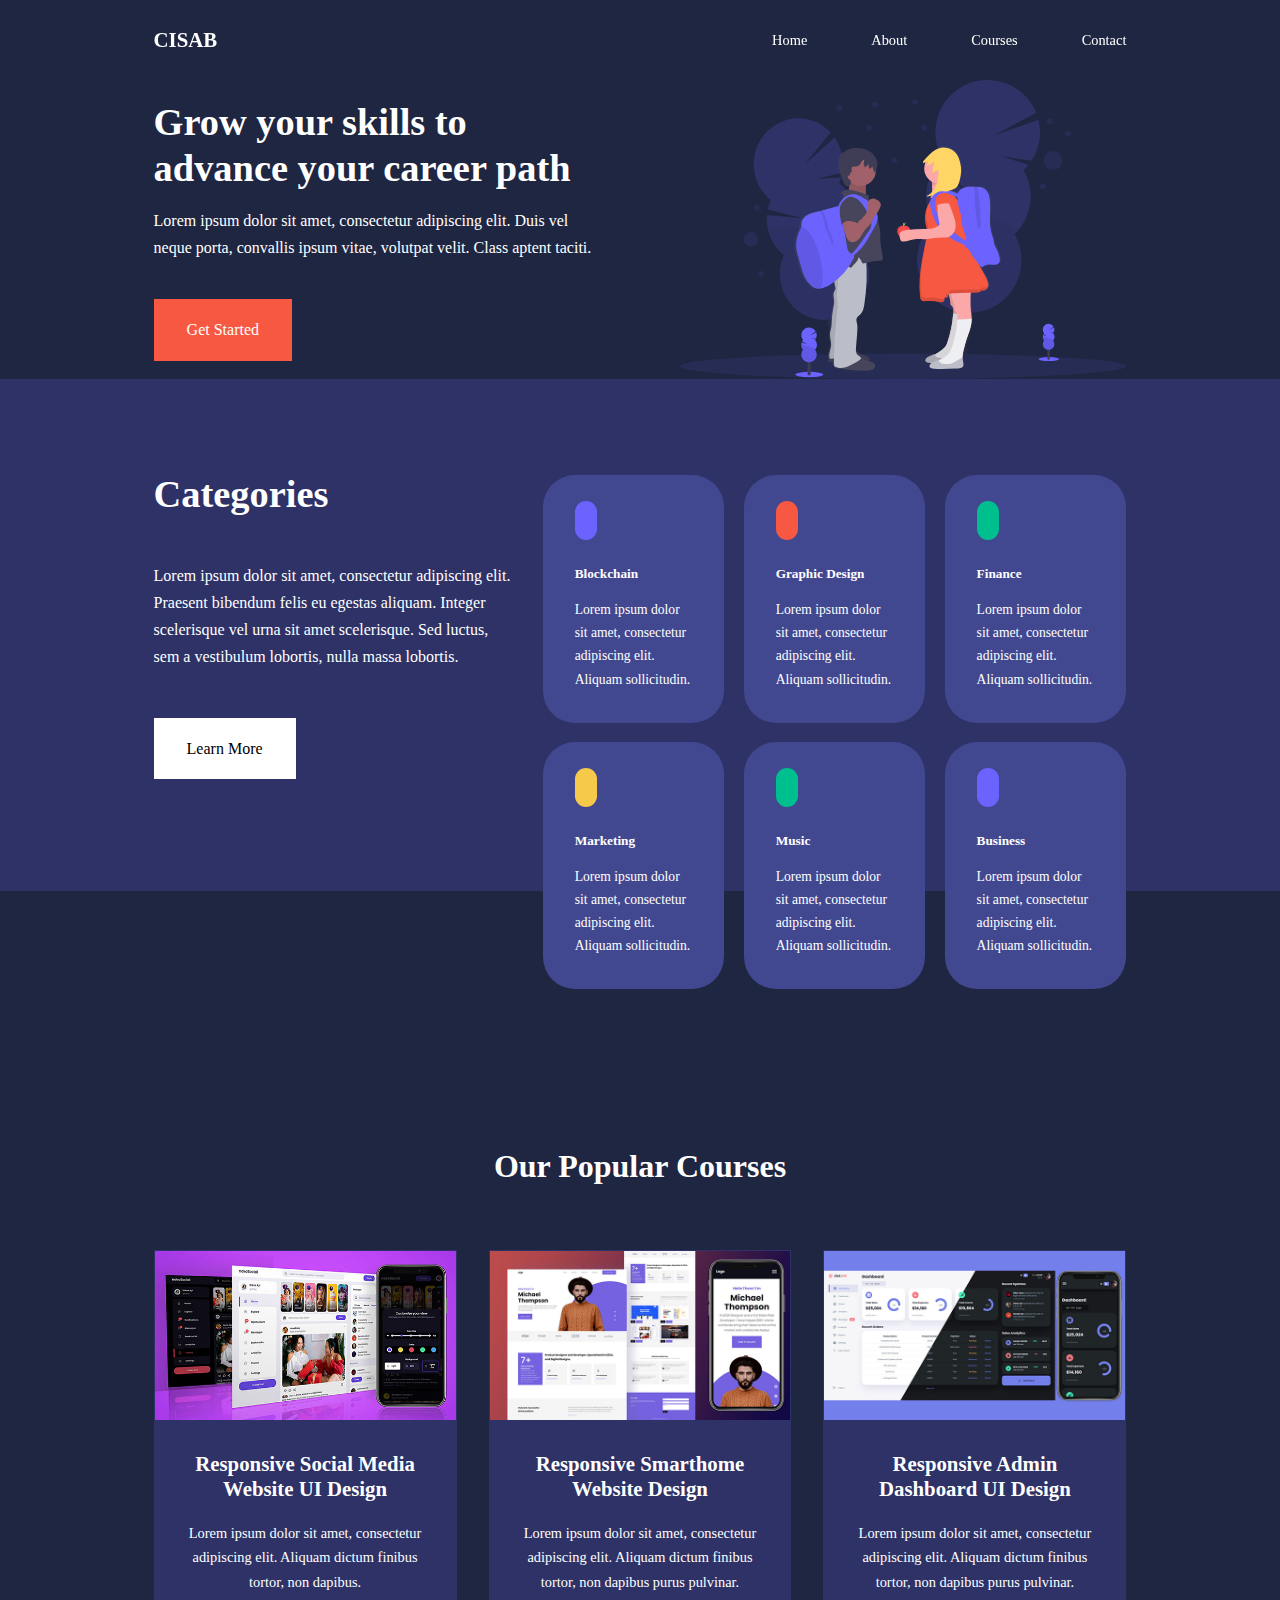
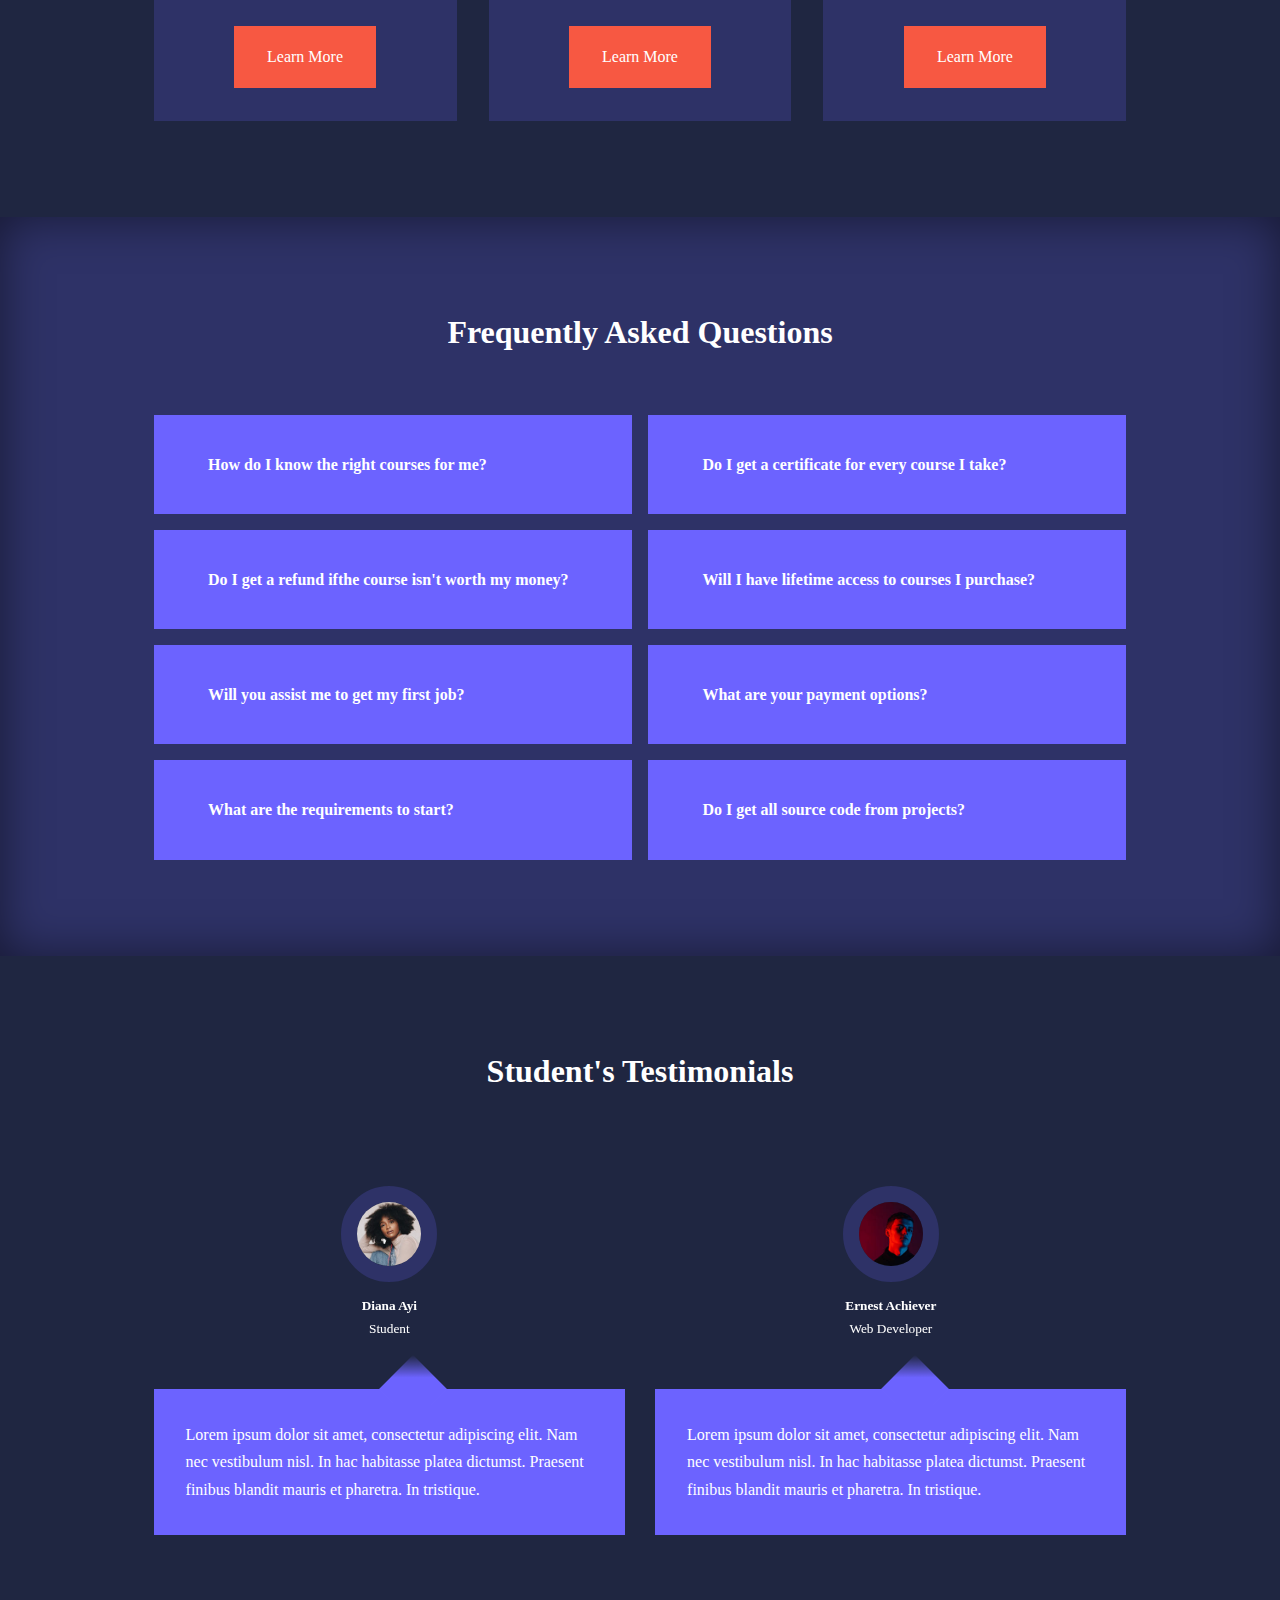
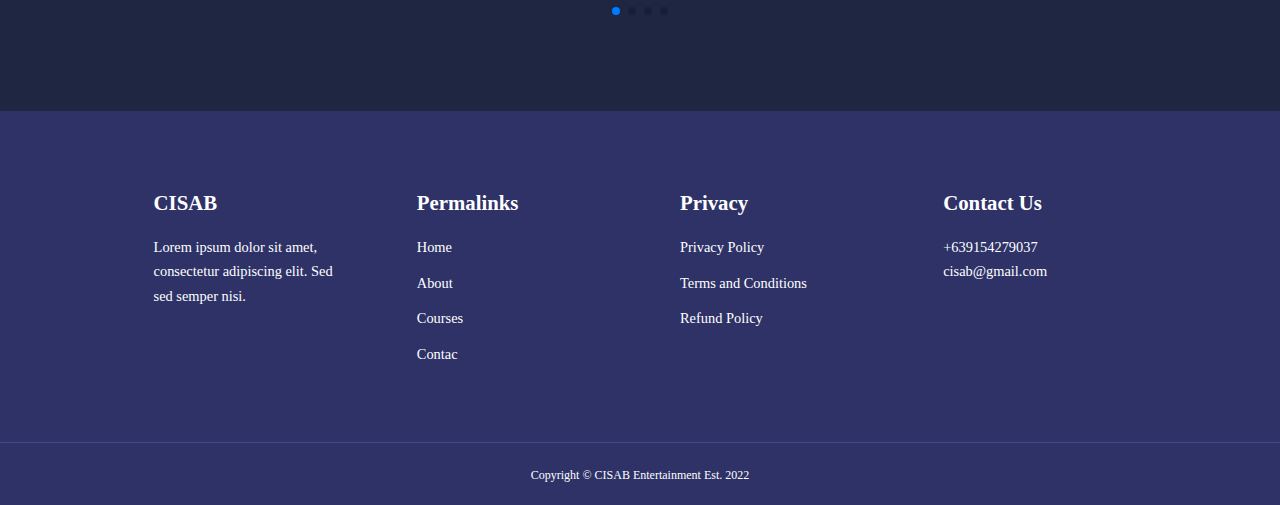
<file: index.html>
<!DOCTYPE html>
<html lang="en">
<head>
    <meta charset="UTF-8">
    <meta http-equiv="X-UA-Compatible" content="IE=Edge">
    <meta name="viewport" content="width=device-width, initial-scale=1.0">
    <title>Page title</title>
    <link rel="stylesheet" href="style.css">
    <link rel="stylesheet" href="https://unicons.iconscout.com/release/v4.0.8/css/line.css">
    <link rel="preconnect" href="https://fonts.googleapis.com">
    <link rel="preconnect" href="https://fonts.gstatic.com" crossorigin>
    <link href="https://fonts.googleapis.com/css2?family=Montserrat:ital,wght@0,300;0,400;0,600;0,700;0,800;0,900;1,500&display=swap" rel="stylesheet">
    <link rel="stylesheet" href="https://cdn.jsdelivr.net/npm/swiper@10/swiper-bundle.min.css">
    
</head>
<body>
    
    
    
    
    
    <!------------ Nav Bar Start ------------>
    <nav>
        <div class="container nav__container">
            <a href="index.html"><h4>CISAB</h4></a>
            <ul class="nav__menu">
                <li><a href="index.html">Home</a></li>
                <li><a href="about.html">About</a></li>
                <li><a href="courses.html">Courses</a></li>
                <li><a href="contact.html">Contact</a></li>
            </ul>
            <button id="open-menu-btn"><i class="uil uil-bars"></i></button>
            <button id="close-menu-btn"><i class="uil uil-multiply"></i></button>
        </div>
    </nav>
    <!------------ Nav Bar End ------------>
    
    
    
    
    
    <!------------ Header Start ------------>
    <header>
        <div class="container header__container">
            <div class="header__left">
                <h1>Grow your skills to advance your career path</h1>
                <p>Lorem ipsum dolor sit amet, consectetur adipiscing elit. Duis vel neque porta, convallis ipsum vitae, volutpat velit. Class aptent taciti.</p>
                <a href="courses.html" class="btn btn-primary">Get Started</a>
            </div>
            <div class="header__right">
                <div class="header__right-image">
                    <img src="header.svg" alt="">
                </div>
            </div>
        </div>
    </header>
    <!------------ Header End ------------>
    
    
    
    
    
    <!------------ Categories Start ------------>
    <section class="categories">
        <div class="container categories__container">
            <div class="categories__left">
                <h1>Categories</h1>
                <p>Lorem ipsum dolor sit amet, consectetur adipiscing elit. Praesent bibendum felis eu egestas aliquam. Integer scelerisque vel urna sit amet scelerisque. Sed luctus, sem a vestibulum lobortis, nulla massa lobortis.</p>
                <a href="#" class="btn">Learn More</a>
            </div>
            <div class="categories__right">
                
                <article class="category">
                    <span class="category__icon"><i class="uil uil-bitcoin-circle"></i></span>
                    <h5>Blockchain</h5>
                    <p>Lorem ipsum dolor sit amet, consectetur adipiscing elit. Aliquam sollicitudin.</p>
                </article>
                
                <article class="category">
                    <span class="category__icon"><i class="uil uil-palette"></i></span>
                    <h5>Graphic Design</h5>
                    <p>Lorem ipsum dolor sit amet, consectetur adipiscing elit. Aliquam sollicitudin.</p>
                </article>
                
                <article class="category">
                    <span class="category__icon"><i class="uil uil-usd-circle"></i></span>
                    <h5>Finance</h5>
                    <p>Lorem ipsum dolor sit amet, consectetur adipiscing elit. Aliquam sollicitudin.</p>
                </article>
                
                <article class="category">
                    <span class="category__icon"><i class="uil uil-megaphone"></i></span>
                    <h5>Marketing</h5>
                    <p>Lorem ipsum dolor sit amet, consectetur adipiscing elit. Aliquam sollicitudin.</p>
                </article>
                
                <article class="category">
                    <span class="category__icon"><i class="uil uil-music"></i></span>
                    <h5>Music</h5>
                    <p>Lorem ipsum dolor sit amet, consectetur adipiscing elit. Aliquam sollicitudin.</p>
                </article>
                
                <article class="category">
                    <span class="category__icon"><i class="uil uil-puzzle-piece"></i></span>
                    <h5>Business</h5>
                    <p>Lorem ipsum dolor sit amet, consectetur adipiscing elit. Aliquam sollicitudin.</p>
                </article>
                
                </div>
            </div>
        </div>
    </section>
    <!------------ Categories End ------------>
    
    
    
    
    
    <!------------ Courses Start ------------>
    <section class="courses">
        <h2>Our Popular Courses</h2>
        <div class="container courses__container">
            
            <article class="course">
                <div>
                    <img src="course1.jpg" alt="">                  
                </div>
                <div class="course__info">
                    <h4>Responsive Social Media Website UI Design</h4>
                    <p>Lorem ipsum dolor sit amet, consectetur adipiscing elit. Aliquam dictum finibus tortor, non dapibus.</p>
                    <a href="courses.html" class="btn btn-primary">Learn More</a>
                </div>
            </article>
            
            <article class="course">
                <div>
                    <img src="course2.jpg" alt="">                  
                </div>
                <div class="course__info">
                    <h4>Responsive Smarthome Website Design</h4>
                    <p>Lorem ipsum dolor sit amet, consectetur adipiscing elit. Aliquam dictum finibus tortor, non dapibus purus pulvinar.</p>
                    <a href="courses.html" class="btn btn-primary">Learn More</a>
                </div>
            </article>
            
            <article class="course">
                <div>
                    <img src="course3.jpg" alt="">                  
                </div>
                <div class="course__info">
                    <h4>Responsive Admin Dashboard UI Design</h4>
                    <p>Lorem ipsum dolor sit amet, consectetur adipiscing elit. Aliquam dictum finibus tortor, non dapibus purus pulvinar.</p>
                    <a href="courses.html" class="btn btn-primary">Learn More</a></div>
            </article>
            
        </div>
    </section>
    <!------------ Courses End ------------>
    
    
    
    
    
    <!------------ FAQ Start ------------>
    <section class="faqs">
        <h2>Frequently Asked Questions</h2>
        <div class="container faqs__container">
            <article class="faq">
                <div class="faq__icon"><i class="uil uil-plus"></i></div>
                <div class="question__answer">
                    <h4>How do I know the right courses for me?</h4>
                    <p>
                        Lorem ipsum dolor sit amet, consectetur adipiscing elit. Aliquam at lacus sit amet metus volutpat interdum at vitae lorem. Etiam fringilla quam augue, luctus tempus purus condimentum eu. Donec sit.
                    </p>
                </div>
            </article>
            
            <article class="faq">
                <div class="faq__icon"><i class="uil uil-plus"></i></div>
                <div class="question__answer">
                    <h4>Do I get a certificate for every course I take?</h4>
                    <p>
                        Lorem ipsum dolor sit amet, consectetur adipiscing elit. Aliquam at lacus sit amet metus volutpat interdum at vitae lorem. Etiam fringilla quam augue, luctus tempus purus condimentum eu. Donec sit.
                    </p>
                </div>
            </article>
            
            <article class="faq">
                <div class="faq__icon"><i class="uil uil-plus"></i></div>
                <div class="question__answer">
                    <h4>Do I get a refund ifthe course isn't worth my money?</h4>
                    <p>
                        Lorem ipsum dolor sit amet, consectetur adipiscing elit. Aliquam at lacus sit amet metus volutpat interdum at vitae lorem. Etiam fringilla quam augue, luctus tempus purus condimentum eu. Donec sit.
                    </p>
                </div>
            </article>
            
            <article class="faq">
                <div class="faq__icon"><i class="uil uil-plus"></i></div>
                <div class="question__answer">
                    <h4>Will I have lifetime access to courses I purchase?</h4>
                    <p>
                        Lorem ipsum dolor sit amet, consectetur adipiscing elit. Aliquam at lacus sit amet metus volutpat interdum at vitae lorem. Etiam fringilla quam augue, luctus tempus purus condimentum eu. Donec sit.
                    </p>
                </div>
            </article>
            
            <article class="faq">
                <div class="faq__icon"><i class="uil uil-plus"></i></div>
                <div class="question__answer">
                    <h4>Will you assist me to get my first job?</h4>
                    <p>
                        Lorem ipsum dolor sit amet, consectetur adipiscing elit. Aliquam at lacus sit amet metus volutpat interdum at vitae lorem. Etiam fringilla quam augue, luctus tempus purus condimentum eu. Donec sit.
                    </p>
                </div>
            </article>
            
            <article class="faq">
                <div class="faq__icon"><i class="uil uil-plus"></i></div>
                <div class="question__answer">
                    <h4>What are your payment options?</h4>
                    <p>
                        Lorem ipsum dolor sit amet, consectetur adipiscing elit. Aliquam at lacus sit amet metus volutpat interdum at vitae lorem. Etiam fringilla quam augue, luctus tempus purus condimentum eu. Donec sit.
                    </p>
                </div>
            </article>
            
            <article class="faq">
                <div class="faq__icon"><i class="uil uil-plus"></i></div>
                <div class="question__answer">
                    <h4>What are the requirements to start?</h4>
                    <p>
                        Lorem ipsum dolor sit amet, consectetur adipiscing elit. Aliquam at lacus sit amet metus volutpat interdum at vitae lorem. Etiam fringilla quam augue, luctus tempus purus condimentum eu. Donec sit.
                    </p>
                </div>
            </article>
            
            <article class="faq">
                <div class="faq__icon"><i class="uil uil-plus"></i></div>
                <div class="question__answer">
                    <h4>Do I get all source code from projects?</h4>
                    <p>
                        Lorem ipsum dolor sit amet, consectetur adipiscing elit. Aliquam at lacus sit amet metus volutpat interdum at vitae lorem. Etiam fringilla quam augue, luctus tempus purus condimentum eu. Donec sit.
                    </p>
                </div>
            </article>
            </section>
            <!------------ FAQ End ------------>
            
            
            
            
            
            <!------------ Testimony Start ------------>
            <section class="container testimonials__container mySwiper">
                <h2>Student's Testimonials</h2>
                <div class="swiper-wrapper">
                    
                    <article class="testimonial swiper-slide">
                        <div class="avatar">
                            <img src="avatar1.jpg" alt="">
                        </div>
                        <div class="testimonial__info">
                            <h5>Diana Ayi</h5>
                            <small>Student</small>
                        </div>
                        <div class="testimonial__body">
                            <p>
                                Lorem ipsum dolor sit amet, consectetur adipiscing elit. Nam nec vestibulum nisl. In hac habitasse platea dictumst. Praesent finibus blandit mauris et pharetra. In tristique.
                            </p>
                        </div>
                    </article>
                    
                    <article class="testimonial swiper-slide">
                        <div class="avatar">
                            <img src="avatar2.jpg" alt="">
                        </div>
                        <div class="testimonial__info">
                            <h5>Ernest Achiever</h5>
                            <small>Web Developer</small>
                        </div>
                        <div class="testimonial__body">
                            <p>
                                Lorem ipsum dolor sit amet, consectetur adipiscing elit. Nam nec vestibulum nisl. In hac habitasse platea dictumst. Praesent finibus blandit mauris et pharetra. In tristique.
                            </p>
                        </div>
                    </article>
                    
                    <article class="testimonial swiper-slide">
                        <div class="avatar">
                            <img src="avatar3.jpg" alt="">
                        </div>
                        <div class="testimonial__info">
                            <h5>Edem Quist</h5>
                            <small>Student</small>
                        </div>
                        <div class="testimonial__body">
                            <p>
                                Lorem ipsum dolor sit amet, consectetur adipiscing elit. Nam nec vestibulum nisl. In hac habitasse platea dictumst. Praesent finibus blandit mauris et pharetra. In tristique.
                            </p>
                        </div>
                    </article>
                    
                    <article class="testimonial swiper-slide">
                        <div class="avatar">
                            <img src="avatar4.jpg" alt="">
                        </div>
                        <div class="testimonial__info">
                            <h5>Hajia Bintu</h5>
                            <small>Student</small>
                        </div>
                        <div class="testimonial__body">
                            <p>
                                Lorem ipsum dolor sit amet, consectetur adipiscing elit. Nam nec vestibulum nisl. In hac habitasse platea dictumst. Praesent finibus blandit mauris et pharetra. In tristique.
                            </p>
                        </div>
                    </article>
                    
                    <article class="testimonial swiper-slide">
                        <div class="avatar">
                            <img src="avatar5.jpg" alt="">
                        </div>
                        <div class="testimonial__info">
                            <h5>Jane Doe</h5>
                            <small>Student</small>
                        </div>
                        <div class="testimonial__body">
                            <p>
                                Lorem ipsum dolor sit amet, consectetur adipiscing elit. Nam nec vestibulum nisl. In hac habitasse platea dictumst. Praesent finibus blandit mauris et pharetra. In tristique.
                            </p>
                        </div>
                    </article>
                </div>
        </div>
        <div class="swiper-pagination"></div>
    </section>
    <!------------ Testimony End ------------>
    
    
    
    
    
    <!------------ Footer Start ------------>
    <footer>
        <div class="container footer__container">
            
            <div class="footer__1">
                <a href="index.html class="footer__logo""><h4>CISAB</h4></a></a>
                <p>
                    Lorem ipsum dolor sit amet, consectetur adipiscing elit. Sed sed semper nisi.
                </p>
            </div>
            
            <div class="footer__2">
                <h4>Permalinks</h4>
                <ul class="permalinks">
                    <li><a href="index.html">Home</a></li>
                    <li><a href="about.html">About</a></li>
                    <li><a href="courses.html">Courses</a></li>
                    <li><a href="contact.html">Contac</a></li>
                </ul>
            </div>
            
            <div class="footer__3">
                <h4>Privacy</h4>
                <ul class="privacy">
                    <li><a href="#">Privacy Policy</a></li>
                    <li><a href="#">Terms and Conditions</a></li>
                    <li><a href="#">Refund Policy</a></li>
                </ul>
            </div>
            
            <div class="footer__4">
                <h4>Contact Us</h4>
                <div>
                    <p>+639154279037</p>
                    <p>cisab@gmail.com</p>
                </div>
                
                <ul class="footer__socials">
                    <li>
                        <a href="#"><i class="uil uil-facebook-f"></i></a>
                    </li>
                    <li>
                        <a href="#"><i class="uil uil-instagram-alt"></i></a>
                    </li>
                    <li>
                        <a href="#"><i class="uil uil-twitter"></i></a>
                    </li>
                    <li>
                        <a href="#"><i class="uil uil-linkedin-alt"></i></a>
                    </li>
                </ul>
            </div>
        </div>
        
        <div class="footer__copyright">
                <small>Copyright &copy CISAB Entertainment Est. 2022</small>
            </div>
        
    </footer>
   <!------------ Footer End ------------>
   
   
   
    <script src="https://cdn.jsdelivr.net/npm/swiper@10/swiper-bundle.min.js"></script>
    <script src="main.js"></script>
    
    
    <script>
        var swiper = new Swiper(".mySwiper", {
            slidesPerView: 1,
            spaceBetween: 30,
            pagination: {
            el: ".swiper-pagination",
            clickable: true,
            },
            
            // when width is >= 600px
            breakpoints: {
                600: {
                    slidesPerView: 2
                }
            }
        });
    </script>
</body>
</html>
</file>
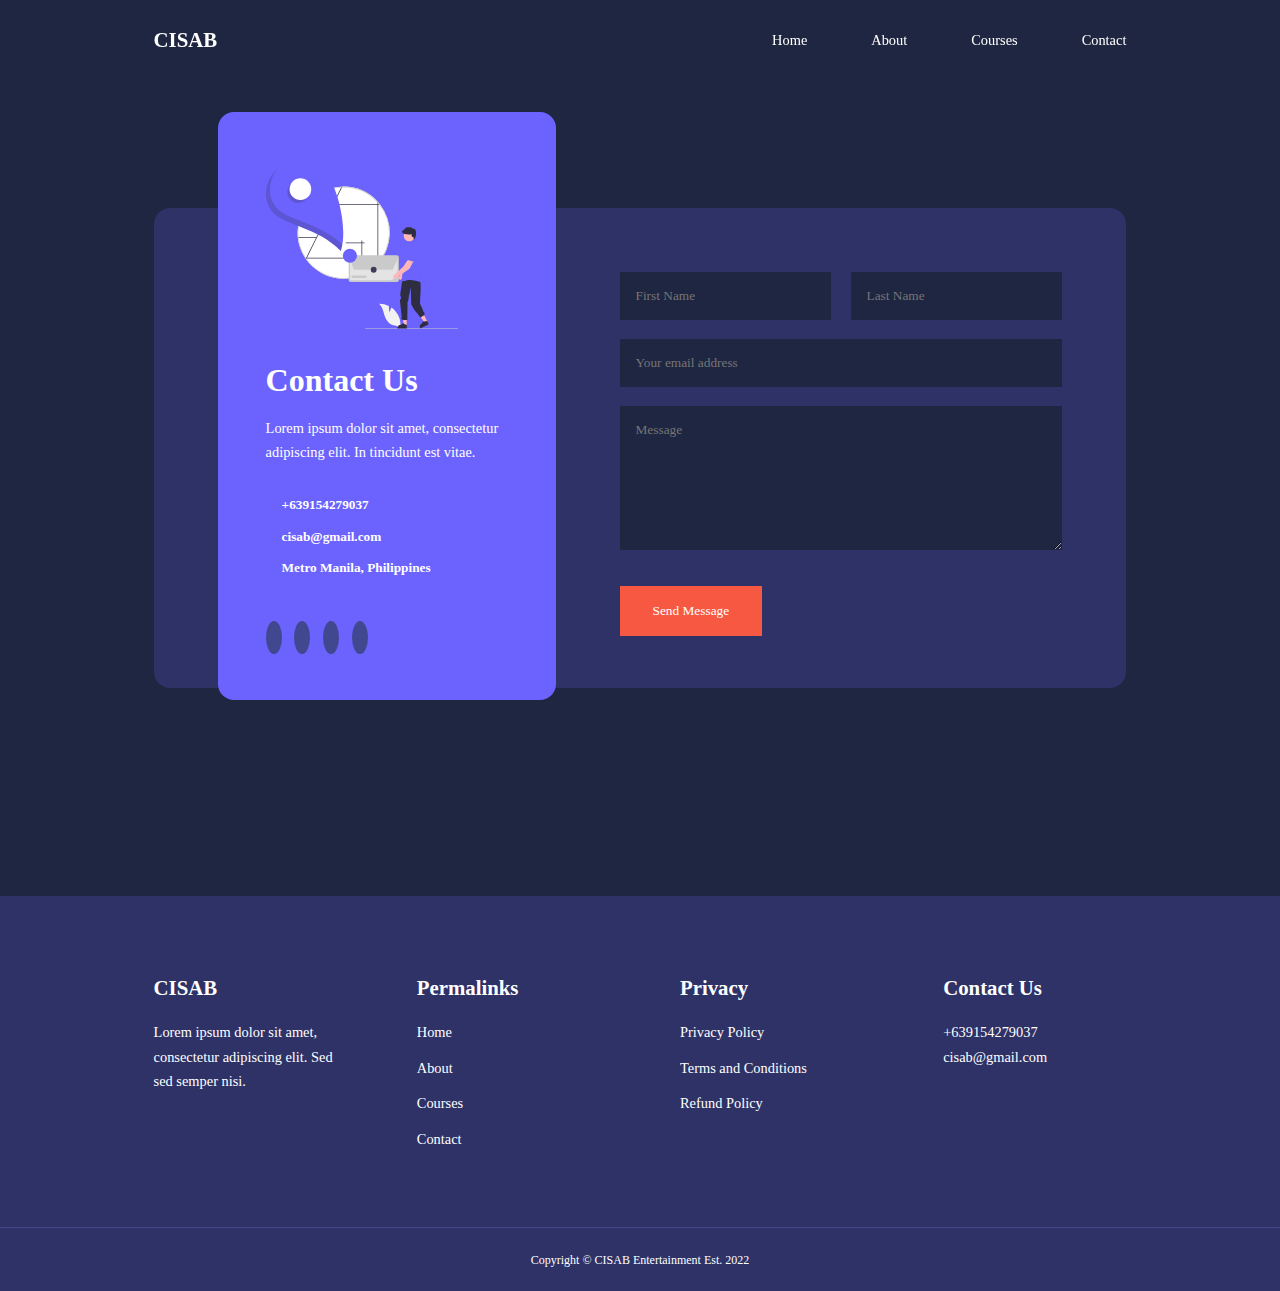
<file: contact.html>
<!DOCTYPE html>
<html lang="en">
<head>
    <meta charset="UTF-8">
    <meta http-equiv="X-UA-Compatible" content="IE=Edge">
    <meta name="viewport" content="width=device-width, initial-scale=1.0">
    <title>Page title</title>
    <link rel="stylesheet" href="style.css">
    <link rel="stylesheet" href="contact.css">
    <link rel="stylesheet" href="https://unicons.iconscout.com/release/v4.0.8/css/line.css">
    <link rel="preconnect" href="https://fonts.googleapis.com">
    <link rel="preconnect" href="https://fonts.gstatic.com" crossorigin>
    <link href="https://fonts.googleapis.com/css2?family=Montserrat:ital,wght@0,300;0,400;0,600;0,700;0,800;0,900;1,500&display=swap" rel="stylesheet">
</head>
<body>
    
    <!------------ Nav Bar Start ------------>
    <nav>
        <div class="container nav__container">
            <a href="index.html"><h4>CISAB</h4></a>
            <ul class="nav__menu">
                <li><a href="index.html">Home</a></li>
                <li><a href="about.html">About</a></li>
                <li><a href="courses.html">Courses</a></li>
                <li><a href="contact.html">Contact</a></li>
            </ul>
            <button id="open-menu-btn"><i class="uil uil-bars"></i></button>
            <button id="close-menu-btn"><i class="uil uil-multiply"></i></button>
        </div>
    </nav>
    <!------------ Nav Bar Start ------------>
    
    <section class="contact">
        <div class="container contact__container">
            <aside class="contact__aside">
                <div class="aside__image">
                    <img src="contact.svg" alt="">
                </div>
                <h2>Contact Us</h2>
                <p>
                    Lorem ipsum dolor sit amet, consectetur adipiscing elit. In tincidunt est vitae.
                </p>
                <ul class="contact__details">
                    <li>
                        <i class="uil uil-phone-times"></i>
                        <h5>+639154279037</h5>
                    </li>
                    <li>
                        <i class="uil uil-envelope"></i>
                        <h5>cisab@gmail.com</h5>
                    </li>
                    <li>
                        <i class="uil uil-location-point"></i>
                        <h5>Metro Manila, Philippines</h5>
                    </li>
                </ul>
                <ul class="contact__socials">
                    <li>
                        <a href="https://facebook.com"><i class="uil uil-facebook-f"></i></a>
                    </li>
                    <li>
                        <a href="https://instagram.com"><i class="uil uil-instagram"></i></a>
                    </li>
                    <li>
                        <a href="https://twitter.com"><i class="uil uil-twitter"></i></a>
                    </li>
                    <li>
                        <a href="https://linkedin.com"><i class="uil uil-linkedin-alt"></i></a>
                    </li>
                </ul>
            </aside>
            
            
            
            
            
            <form class="contact__form">
                <div class="form__name">
                    <input type="text" name="First Name" placeholder="First Name" required>
                    <input type="text" name="Last Name" placeholder="Last Name" required>
                </div>
                <input type="email" name="Email Address" placeholder="Your email address" required>
                    <textarea name="Message" rows="7" placeholder="Message" required></textarea>
                    <button type="submit" class="btn btn-primary">Send Message</button>
            </form>
            
            
            
        </div>
    </section>
    
     <!------------ Footer Start ------------>
    <footer>
        <div class="container footer__container">
            
            <div class="footer__1">
                <a href="index.html class="footer__logo""><h4>CISAB</h4></a></a>
                <p>
                    Lorem ipsum dolor sit amet, consectetur adipiscing elit. Sed sed semper nisi.
                </p>
            </div>
            
            <div class="footer__2">
                <h4>Permalinks</h4>
                <ul class="permalinks">
                    <li><a href="index.html">Home</a></li>
                    <li><a href="about.html">About</a></li>
                    <li><a href="courses.html">Courses</a></li>
                    <li><a href="contact.html">Contact</a></li>
                </ul>
            </div>
            
            <div class="footer__3">
                <h4>Privacy</h4>
                <ul class="privacy">
                    <li><a href="#">Privacy Policy</a></li>
                    <li><a href="#">Terms and Conditions</a></li>
                    <li><a href="#">Refund Policy</a></li>
                </ul>
            </div>
            
            <div class="footer__4">
                <h4>Contact Us</h4>
                <div>
                    <p>+639154279037</p>
                    <p>cisab@gmail.com</p>
                </div>
                
                <ul class="footer__socials">
                    <li>
                        <a href="#"><i class="uil uil-facebook-f"></i></a>
                    </li>
                    <li>
                        <a href="#"><i class="uil uil-instagram-alt"></i></a>
                    </li>
                    <li>
                        <a href="#"><i class="uil uil-twitter"></i></a>
                    </li>
                    <li>
                        <a href="#"><i class="uil uil-linkedin-alt"></i></a>
                    </li>
                </ul>
            </div>
        </div>
        
        <div class="footer__copyright">
                <small>Copyright &copy CISAB Entertainment Est. 2022</small>
            </div>
        
    </footer>
   <!------------ Footer End ------------>
   
   
    <script src="main.js"></script>
</body>
</html>
</file>
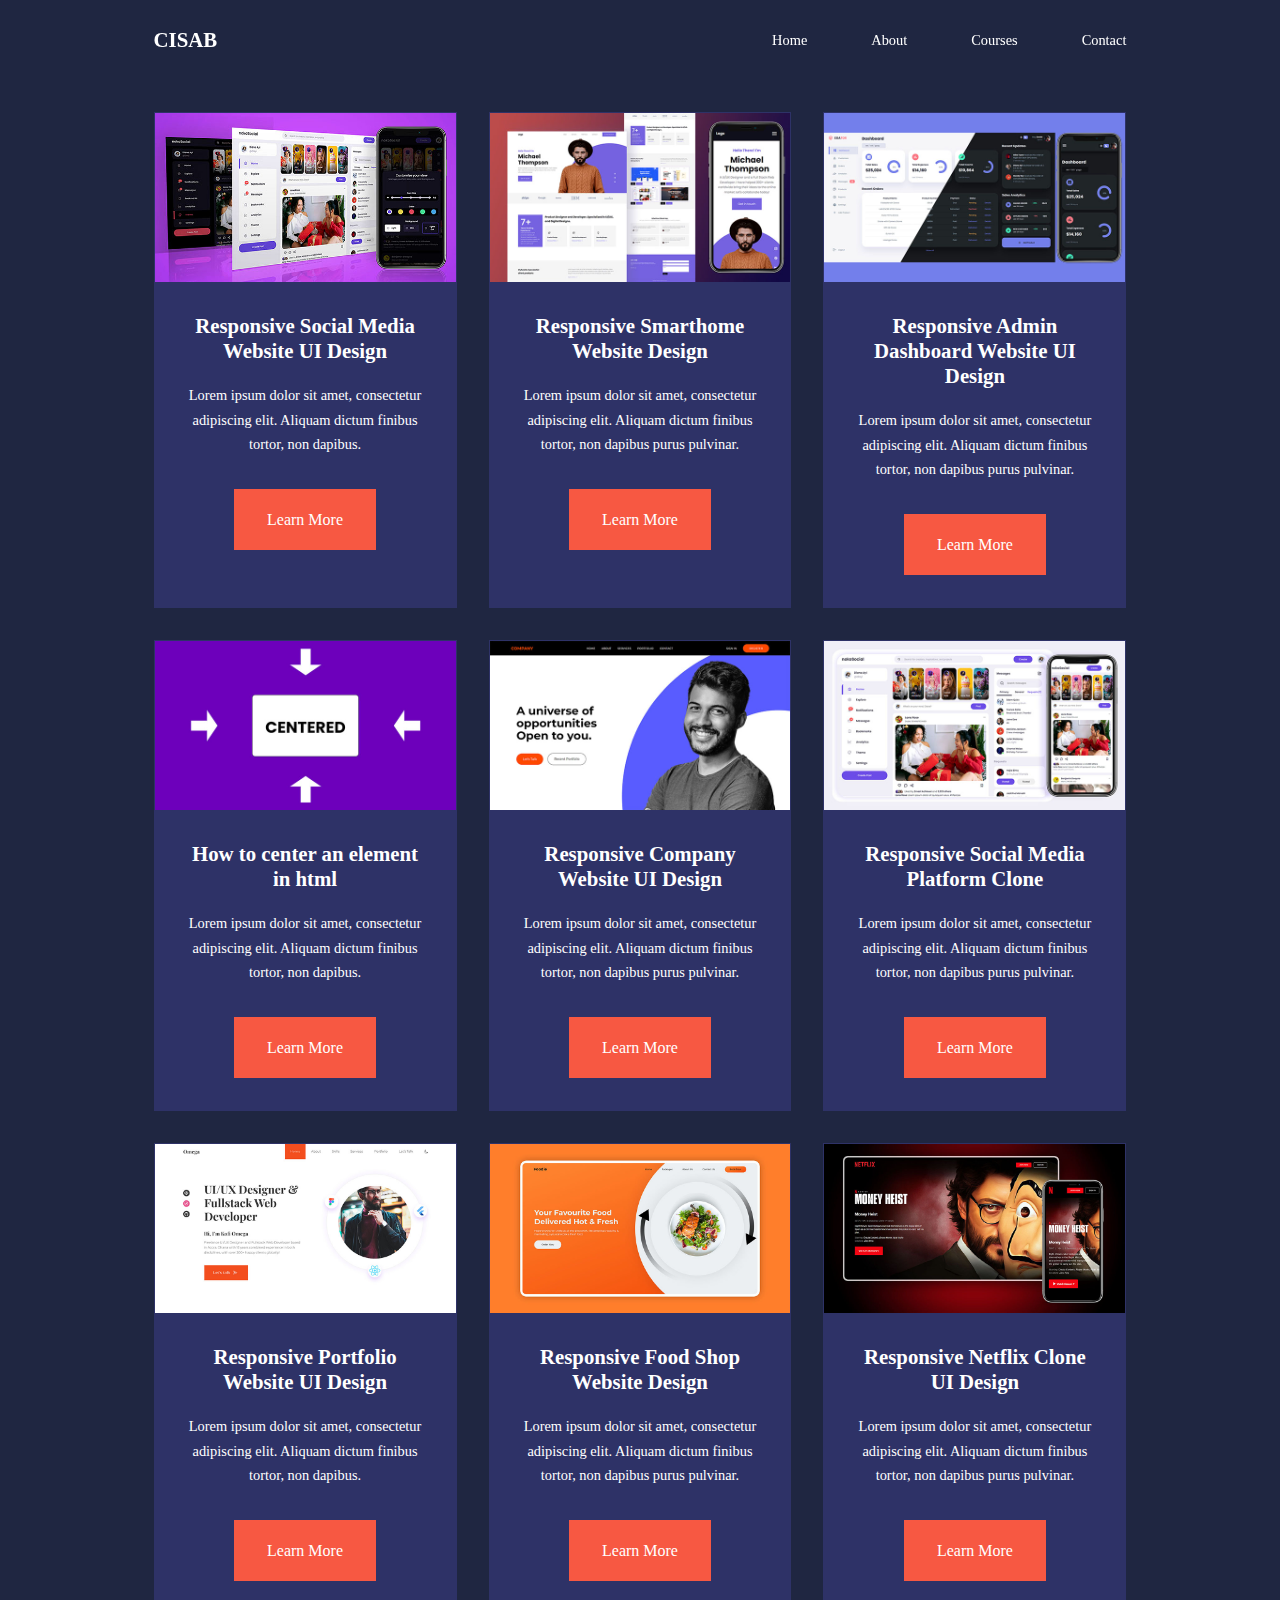
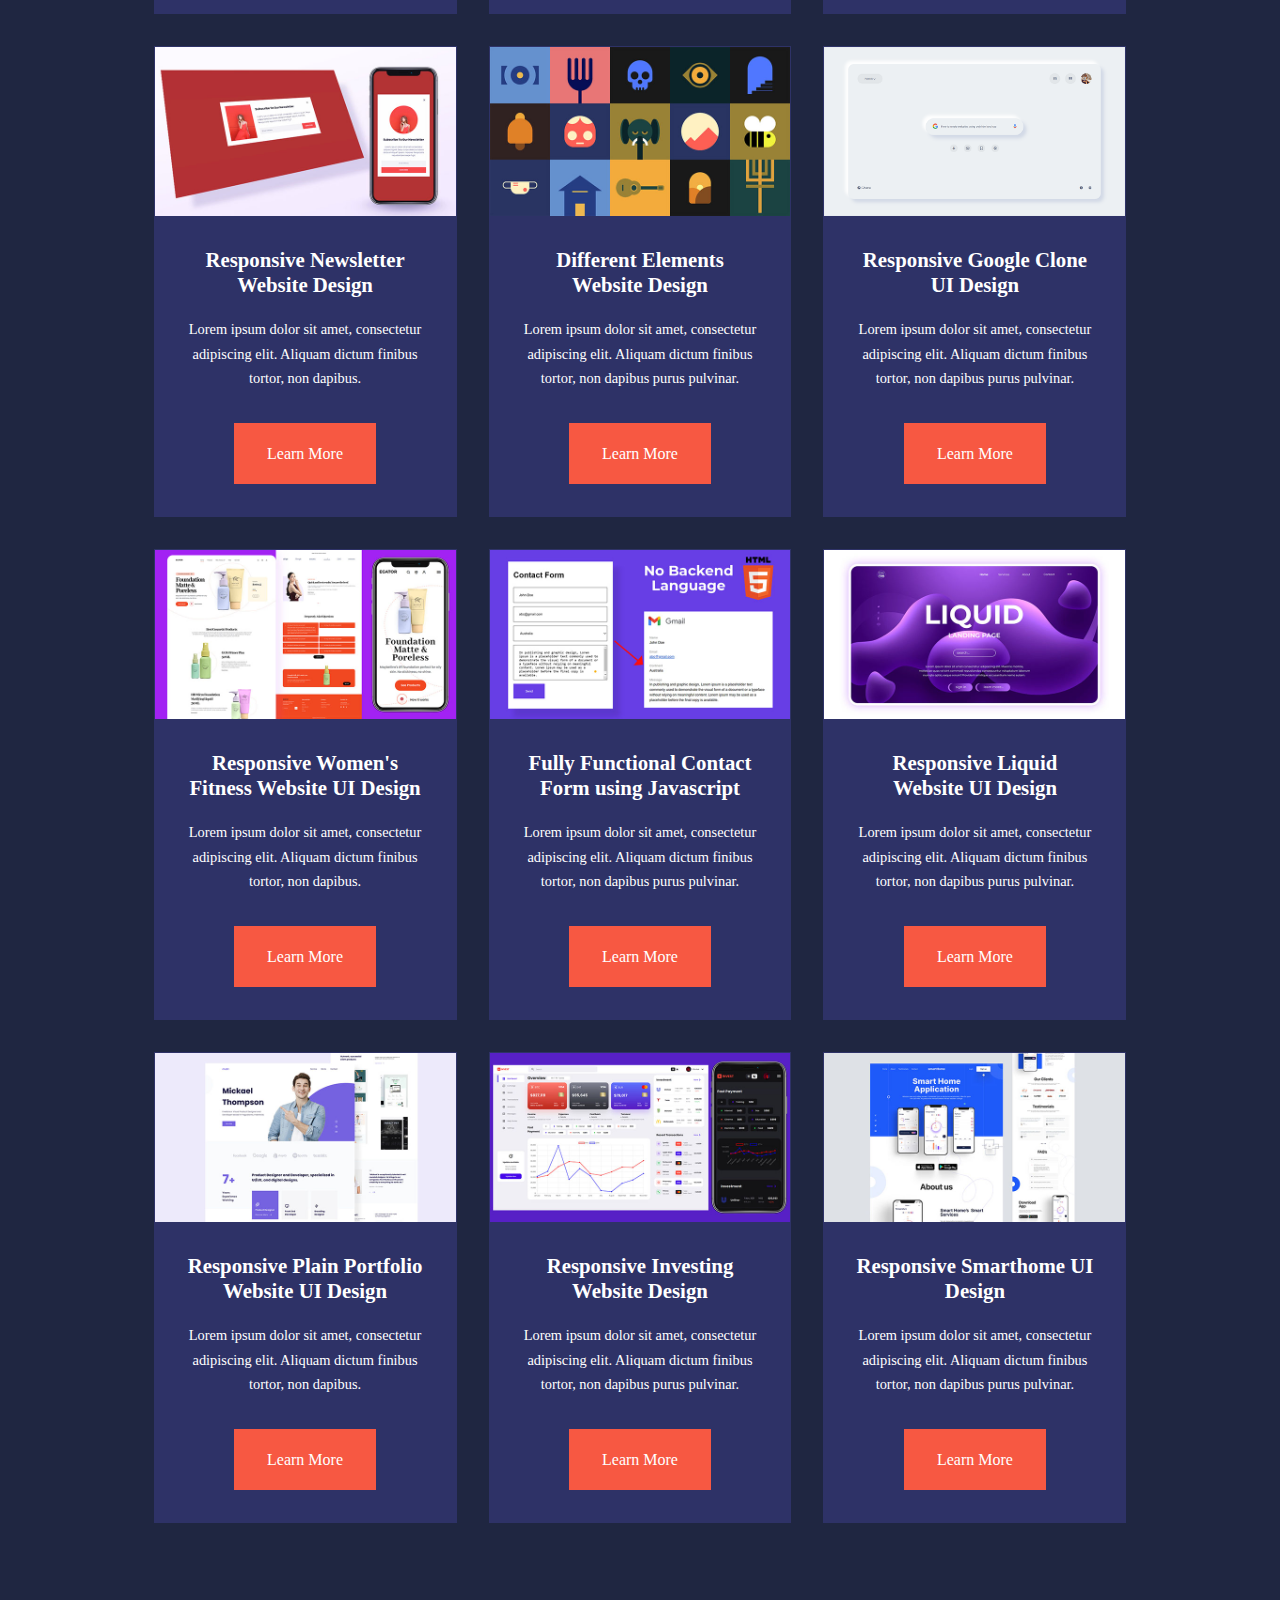
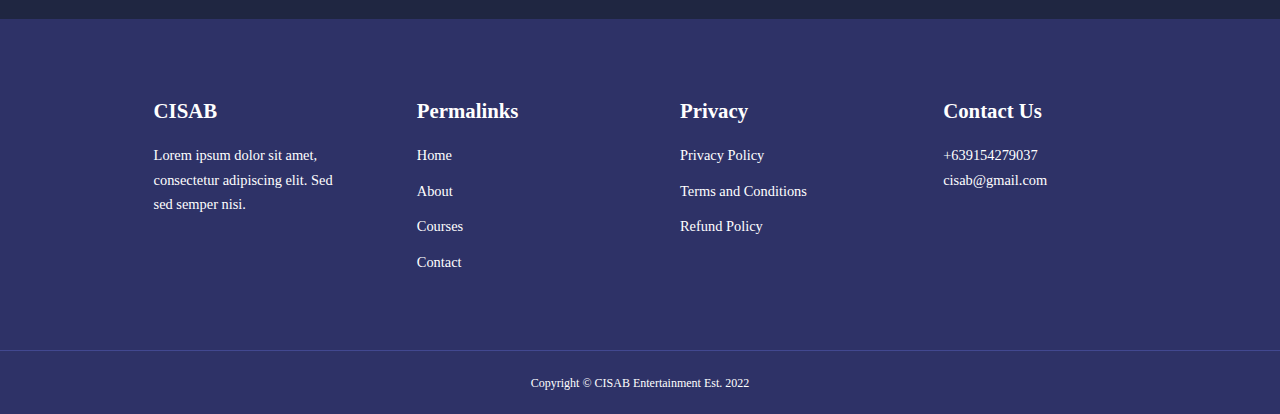
<file: courses.html>
<!DOCTYPE html>
<html lang="en">
<head>
    <meta charset="UTF-8">
    <meta http-equiv="X-UA-Compatible" content="IE=Edge">
    <meta name="viewport" content="width=device-width, initial-scale=1.0">
    <title>Page title</title>
    <link rel="stylesheet" href="style.css">
    <link rel="stylesheet" href="https://unicons.iconscout.com/release/v4.0.8/css/line.css">
    <link rel="preconnect" href="https://fonts.googleapis.com">
    <link rel="preconnect" href="https://fonts.gstatic.com" crossorigin>
    <link href="https://fonts.googleapis.com/css2?family=Montserrat:ital,wght@0,300;0,400;0,600;0,700;0,800;0,900;1,500&display=swap" rel="stylesheet">
    
    <style>
        .courses{
            margin-top: 1rem;
        }
    </style>
</head>
<body>
    
    <!------------ Nav Bar Start ------------>
    <nav>
        <div class="container nav__container">
            <a href="index.html"><h4>CISAB</h4></a>
            <ul class="nav__menu">
                <li><a href="index.html">Home</a></li>
                <li><a href="about.html">About</a></li>
                <li><a href="courses.html">Courses</a></li>
                <li><a href="contact.html">Contact</a></li>
            </ul>
            <button id="open-menu-btn"><i class="uil uil-bars"></i></button>
            <button id="close-menu-btn"><i class="uil uil-multiply"></i></button>
        </div>
    </nav>
    <!------------ Nav Bar Start ------------>
    
    
    
    
    
    <!------------ Courses Start ------------>
    <section class="courses">
        <div class="container courses__container">
            
            <article class="course">
                <div>
                    <img src="course1.jpg" alt="">                  
                </div>
                <div class="course__info">
                    <h4>Responsive Social Media Website UI Design</h4>
                    <p>Lorem ipsum dolor sit amet, consectetur adipiscing elit. Aliquam dictum finibus tortor, non dapibus.</p>
                    <a href="courses.html" class="btn btn-primary">Learn More</a>
                </div>
            </article>
            
            <article class="course">
                <div>
                    <img src="course2.jpg" alt="">                  
                </div>
                <div class="course__info">
                    <h4>Responsive Smarthome Website Design</h4>
                    <p>Lorem ipsum dolor sit amet, consectetur adipiscing elit. Aliquam dictum finibus tortor, non dapibus purus pulvinar.</p>
                    <a href="courses.html" class="btn btn-primary">Learn More</a>
                </div>
            </article>
            
            <article class="course">
                <div>
                    <img src="course3.jpg" alt="">                  
                </div>
                <div class="course__info">
                    <h4>Responsive Admin Dashboard Website UI Design</h4>
                    <p>Lorem ipsum dolor sit amet, consectetur adipiscing elit. Aliquam dictum finibus tortor, non dapibus purus pulvinar.</p>
                    <a href="courses.html" class="btn btn-primary">Learn More</a></div>
            </article>
            
            <article class="course">
                <div>
                    <img src="course4.jpg" alt="">                  
                </div>
                <div class="course__info">
                    <h4>How to center an element in html</h4>
                    <p>Lorem ipsum dolor sit amet, consectetur adipiscing elit. Aliquam dictum finibus tortor, non dapibus.</p>
                    <a href="courses.html" class="btn btn-primary">Learn More</a>
                </div>
            </article>
            
            <article class="course">
                <div>
                    <img src="course5.jpg" alt="">                  
                </div>
                <div class="course__info">
                    <h4>Responsive Company Website UI Design</h4>
                    <p>Lorem ipsum dolor sit amet, consectetur adipiscing elit. Aliquam dictum finibus tortor, non dapibus purus pulvinar.</p>
                    <a href="courses.html" class="btn btn-primary">Learn More</a>
                </div>
            </article>
            
            <article class="course">
                <div>
                    <img src="course6.jpg" alt="">                  
                </div>
                <div class="course__info">
                    <h4>Responsive Social Media Platform Clone</h4>
                    <p>Lorem ipsum dolor sit amet, consectetur adipiscing elit. Aliquam dictum finibus tortor, non dapibus purus pulvinar.</p>
                    <a href="courses.html" class="btn btn-primary">Learn More</a></div>
            </article>
            
            <article class="course">
                <div>
                    <img src="course7.jpg" alt="">                  
                </div>
                <div class="course__info">
                    <h4>Responsive Portfolio Website UI Design</h4>
                    <p>Lorem ipsum dolor sit amet, consectetur adipiscing elit. Aliquam dictum finibus tortor, non dapibus.</p>
                    <a href="courses.html" class="btn btn-primary">Learn More</a>
                </div>
            </article>
            
            <article class="course">
                <div>
                    <img src="course8.jpg" alt="">                  
                </div>
                <div class="course__info">
                    <h4>Responsive Food Shop Website Design</h4>
                    <p>Lorem ipsum dolor sit amet, consectetur adipiscing elit. Aliquam dictum finibus tortor, non dapibus purus pulvinar.</p>
                    <a href="courses.html" class="btn btn-primary">Learn More</a>
                </div>
            </article>
            
            <article class="course">
                <div>
                    <img src="course9.jpg" alt="">                  
                </div>
                <div class="course__info">
                    <h4>Responsive Netflix Clone UI Design</h4>
                    <p>Lorem ipsum dolor sit amet, consectetur adipiscing elit. Aliquam dictum finibus tortor, non dapibus purus pulvinar.</p>
                    <a href="courses.html" class="btn btn-primary">Learn More</a></div>
            </article>
            
            <article class="course">
                <div>
                    <img src="course10.jpg" alt="">                  
                </div>
                <div class="course__info">
                    <h4>Responsive Newsletter Website Design</h4>
                    <p>Lorem ipsum dolor sit amet, consectetur adipiscing elit. Aliquam dictum finibus tortor, non dapibus.</p>
                    <a href="courses.html" class="btn btn-primary">Learn More</a>
                </div>
            </article>
            
            <article class="course">
                <div>
                    <img src="course11.jpg" alt="">                  
                </div>
                <div class="course__info">
                    <h4>Different Elements Website Design</h4>
                    <p>Lorem ipsum dolor sit amet, consectetur adipiscing elit. Aliquam dictum finibus tortor, non dapibus purus pulvinar.</p>
                    <a href="courses.html" class="btn btn-primary">Learn More</a>
                </div>
            </article>
            
            <article class="course">
                <div>
                    <img src="course12.jpg" alt="">                  
                </div>
                <div class="course__info">
                    <h4>Responsive Google Clone UI Design</h4>
                    <p>Lorem ipsum dolor sit amet, consectetur adipiscing elit. Aliquam dictum finibus tortor, non dapibus purus pulvinar.</p>
                    <a href="courses.html" class="btn btn-primary">Learn More</a></div>
            </article>
            
            <article class="course">
                <div>
                    <img src="course13.jpg" alt="">                  
                </div>
                <div class="course__info">
                    <h4>Responsive Women's Fitness Website UI Design</h4>
                    <p>Lorem ipsum dolor sit amet, consectetur adipiscing elit. Aliquam dictum finibus tortor, non dapibus.</p>
                    <a href="courses.html" class="btn btn-primary">Learn More</a>
                </div>
            </article>
            
            <article class="course">
                <div>
                    <img src="course14.jpg" alt="">                  
                </div>
                <div class="course__info">
                    <h4>Fully Functional Contact Form using Javascript</h4>
                    <p>Lorem ipsum dolor sit amet, consectetur adipiscing elit. Aliquam dictum finibus tortor, non dapibus purus pulvinar.</p>
                    <a href="courses.html" class="btn btn-primary">Learn More</a>
                </div>
            </article>
            
            <article class="course">
                <div>
                    <img src="course15.jpg" alt="">                  
                </div>
                <div class="course__info">
                    <h4>Responsive Liquid Website UI Design</h4>
                    <p>Lorem ipsum dolor sit amet, consectetur adipiscing elit. Aliquam dictum finibus tortor, non dapibus purus pulvinar.</p>
                    <a href="courses.html" class="btn btn-primary">Learn More</a></div>
            </article>
            
            <article class="course">
                <div>
                    <img src="course16.jpg" alt="">                  
                </div>
                <div class="course__info">
                    <h4>Responsive Plain Portfolio Website UI Design</h4>
                    <p>Lorem ipsum dolor sit amet, consectetur adipiscing elit. Aliquam dictum finibus tortor, non dapibus.</p>
                    <a href="courses.html" class="btn btn-primary">Learn More</a>
                </div>
            </article>
            
            <article class="course">
                <div>
                    <img src="course17.jpg" alt="">                  
                </div>
                <div class="course__info">
                    <h4>Responsive Investing Website Design</h4>
                    <p>Lorem ipsum dolor sit amet, consectetur adipiscing elit. Aliquam dictum finibus tortor, non dapibus purus pulvinar.</p>
                    <a href="courses.html" class="btn btn-primary">Learn More</a>
                </div>
            </article>
            
            <article class="course">
                <div>
                    <img src="course18.jpg" alt="">                  
                </div>
                <div class="course__info">
                    <h4>Responsive Smarthome UI Design</h4>
                    <p>Lorem ipsum dolor sit amet, consectetur adipiscing elit. Aliquam dictum finibus tortor, non dapibus purus pulvinar.</p>
                    <a href="courses.html" class="btn btn-primary">Learn More</a></div>
            </article>
            
        </div>
    </section>
    <!------------ Courses End ------------>
    
    
    
    
    
    <!------------ Footer Start ------------>
    <footer>
        <div class="container footer__container">
            
            <div class="footer__1">
                <a href="index.html class="footer__logo""><h4>CISAB</h4></a></a>
                <p>
                    Lorem ipsum dolor sit amet, consectetur adipiscing elit. Sed sed semper nisi.
                </p>
            </div>
            
            <div class="footer__2">
                <h4>Permalinks</h4>
                <ul class="permalinks">
                    <li><a href="index.html">Home</a></li>
                    <li><a href="about.html">About</a></li>
                    <li><a href="courses.html">Courses</a></li>
                    <li><a href="contact.html">Contact</a></li>
                </ul>
            </div>
            
            <div class="footer__3">
                <h4>Privacy</h4>
                <ul class="privacy">
                    <li><a href="#">Privacy Policy</a></li>
                    <li><a href="#">Terms and Conditions</a></li>
                    <li><a href="#">Refund Policy</a></li>
                </ul>
            </div>
            
            <div class="footer__4">
                <h4>Contact Us</h4>
                <div>
                    <p>+639154279037</p>
                    <p>cisab@gmail.com</p>
                </div>
                
                <ul class="footer__socials">
                    <li>
                        <a href="#"><i class="uil uil-facebook-f"></i></a>
                    </li>
                    <li>
                        <a href="#"><i class="uil uil-instagram-alt"></i></a>
                    </li>
                    <li>
                        <a href="#"><i class="uil uil-twitter"></i></a>
                    </li>
                    <li>
                        <a href="#"><i class="uil uil-linkedin-alt"></i></a>
                    </li>
                </ul>
            </div>
        </div>
        
        <div class="footer__copyright">
                <small>Copyright &copy CISAB Entertainment Est. 2022</small>
            </div>
        
    </footer>
   <!------------ Footer End ------------>
   
   
    <script src="main.js"></script>
</body>
</html>
</file>
<file: style.css>
*{
    margin: 0;
    padding: 0;
    border: 0;
    outline: 0;
    list-style:none;
    text-decoration: none;
    box-sizing: border-box;
    font-family: Verdana;
}

:root{
    --color-primary: #6c63ff;
    --color-success: #00bf8e;
    --color-warning: #f7c94b;
    --color-danger: #f75842;
    --color-danger-variant: rgba(247, 88, 66, 0.4);
    --color-white: #fff;
    --color-light: rgba(255, 255, 255, 0.7);
    --color-black: #000;
    --color-bg: #1f2641;
    --color-bg1: #2e3267;
    --color-bg2: #424890;
    
    --container-width-lg: 76%;
    --container-width-md: 90%;
    --container-width-sm: 94%;
    
    --transition: all 400ms ease;
}

body{
    font-family: "Montserrat", sans-serif;
    line-height: 1.7;
    color: var(--color-white);
    background: var(--color-bg);
}

.container{
    width: var(--container-width-lg);
    margin: 0 auto;
}

section{
    padding: 6rem 0;
}

section h2{
    text-align: center;
    margin-bottom: 4rem;
}

h1, h2, h3, h4, h5{
    line-height: 1.2;
}

h1{
    font-size: 2.4rem;
}

h2{
    font-size: 2rem;
}

h3{
    font-size: 1.6rem;
}

h4{
    font-size: 1.3rem;
}

a{
    color: var(--color-white);
}

img{
    width: 100%;
    display: block;
    object-fit: cover;
}

.btn{
    display: inline-block;
    background: var(--color-white);
    color: var(--color-black);
    padding: 1rem 2rem;
    border: 1px solid transparent;
    font-weight: 500;
    transition: var(--transition);
}

.btn:hover{
    background: transparent;
    color: var(--color-white);
    border-color: var(--color-white);
}

.btn-primary{
    background: var(--color-danger);
    color: var(--color-white);
}





/* ---------- NavBar Start ----------*/

nav{
    background: transparent;
    width: 100vw;
    height: 5rem;
    position: fixed;
    top: 0;
    z-index: 11;
}

/* Change nav bar color on scroll with javascript*/

.window-scroll{
    background: var(--color-primary);
    box-shadow: 0 1rem 2rem rgba(0,0,0,0.2);
}

.nav__container{
    height: 100%;
    display: flex;
    justify-content: space-between;
    align-items: center;
}

nav button{
    display: none;
}

.nav__menu{
    display: flex;
    align-items: center;
    gap: 4rem;
}

.nav__menu a{
    font-size: 0.9rem;
    transition: var(--transition);
}

.nav__menu a:hover{
    color: var(--color-bg2);
}

/* ---------- NavBar End----------*/





/* ---------- Header Start ----------*/

header{
    position: relative;
    top: 5rem;
    overflow: hidden;
    hidden: 70vh;
    margin-bottom: 5rem;
}

.header__container{
    display: grid;
    grid-template-columns: 1fr 1fr;
    align-items: center;
    gap: 5rem;
    height: 100%;
}

.header__left p{
    margin: 1rem 0 2.4rem;
}

/* ---------- Header End ----------*/





/* ---------- Categories Start ----------*/
.categories{
    background: var(--color-bg1);
    height: 32rem;
}

.categories h1{
    line-height: 1;
    margin-bottom: 3rem;
}

.categories__container{
    display: grid;
    grid-template-columns: 40% 60%;
    /* gap: 4rem; */
}

.categories__left{
    margin-right: 2rem;
}

.categories__left p{
    margin: 1rem 0 3rem;
}

.categories__right{
    display: grid;
    grid-template-columns: repeat(3, 1fr);
    gap: 1.2rem;
}

.category{
    background: var(--color-bg2);
    padding: 2rem;
    border-radius: 2rem;
    transition: var(--transition);
}

.category:hover{
    box-shadow: 0 3rem 3rem rgba(0,0,0,0.3);
    z-index: 1;
}

.category:nth-child(2) .category__icon{
    background: var(--color-danger);
}

.category:nth-child(3) .category__icon{
    background: var(--color-success);
}

.category:nth-child(4) .category__icon{
    background: var(--color-warning);
}

.category:nth-child(5) .category__icon{
    background: var(--color-success);
}

.category__icon{
    background: var(--color-primary);
    padding: 0.7rem;
    border-radius: 0.9rem;
}

.category h5{
    margin: 2rem 0 1rem;
}

.category p{
    font-size: 0.85rem;
}

/* ---------- Categories End ----------*/






/* ---------- Courses Start ----------*/
.courses{
    margin-top: 10rem;
}

.courses__container{
    display: grid;
    grid-template-columns: repeat(3, 1fr);
    gap: 2rem;
}

.course{
    background: var(--color-bg1);
    text-align: center;
    border: 1px solid transparent;
    transition: var(--transition);
}

.course:hover{
    background: transparent;
    border-color: var(--color-primary);
}

.course__info{
    padding: 2rem;
}

.course__info p{
    margin: 1.2rem 0 2rem;
    font-size: 0.9rem;
}
/* ---------- Courses End ----------*/





/* ---------- FAQS Start ----------*/
.faqs{
    background: var(--color-bg1);
    box-shadow: inset 0 0 3rem rgba(0,0,0,0.5);
}

.faqs__container{
    display: grid;
    grid-template-columns: 1fr 1fr;
    gap: 1rem;
}

.faq{
    padding: 2rem;
    display: flex;
    align-items: center;
    gap: 1.4rem;
    height: fit-content;
    background: var(--color-primary);
    cursor: pointer;
}

.faq h4{
    font-size: 1rem;
    line-height: 2.2;
}

.faq__icon{
    align-self: flex-start;
    font-size: 1.2rem;
}

.faq p{
    margin-top: 0.8rem;
    display: none;
}

.faq.open p{
    display: block;
}
/* ---------- FAQ End ----------*/





/* ---------- Testimonial Start ----------*/
.testimonials__container{
    overflow-x: hidden;
    position: relative;
    margin-bottom: 5rem;
}

.testimonial{
    padding-top: 2rem;
}

.avatar{
    width: 6rem;
    height: 6rem;
    border-radius: 50%;
    overflow: hidden;
    margin: 0 auto 1rem;
    border: 1rem solid var(--color-bg1);
}

.testimonial__info{
    text-align: center;
}

.testimonial__body{
    background: var(--color-primary);
    padding: 2rem;
    margin-top: 3rem;
    position: relative;
}

.testimonial__body::after{
    content: "";
    display: block;
    background: linear-gradient(135deg, transparent, var(--color-primary), var(--color-primary), var(--color-primary));
    width: 3rem;
    height: 3rem;
    position: absolute;
    left: 50%;
    top: -1.5rem;
    transform: rotate(45deg);
}
/* ---------- Testimony End ----------*/





/* ---------- Footer Start ----------*/
footer{
    background: var(--color-bg1);
    padding-top: 5rem;
    font-size: 0.9rem;
}

.footer__container{
    display: grid;
    grid-template-columns: repeat(4, 1fr);
    gap: 5rem;
}

.footer__container > div h4{
    margin-bottom: 1.2rem;
}

.footer__1 p{
    margin: 0 0 2rem;
}

footer ul li{
    margin-bottom: 0.7rem;
}
    
footer ul li a:hover{
    text-decoration: underline;
}

.footer__socials{
    display: flex;
    gap: 1rem;
    font-size: 1.2rem;
    margin-top: 2rem;
}

.footer__copyright{
    text-align: center;
    margin-top: 4rem;
    padding: 1.2rem 0;
    border-top: 1px solid var(--color-bg2);
}
/* ---------- Footer End ---------- */





/* ---------- Media Query Start ----------*/
/* ---------- Tablet Start ----------*/
@media screen and (max-width: 1024px) {
    .container{
        width: var(--cobtainer-width-md);
    }
    
    h1{
        font-size: 2.2rem;
    }
    
    h2{
        font-size: 1.7rem;
    }
    
    h3{
        font-size: 1.4rem;
    }
    
    h4{
        font-size: 1.2rem;
    }
    
    /* ---------- NavBar Start ----------*/
    nav button{
        display: inline-block;
        background: transparent;
        font-size: 1.8rem;
        color: var(--color-white);
        cursor: pointer;
    }
    
    nav button#close-menu-btn{
        display: none;
    }
    
    .nav__menu{
        position: fixed;
        top: 5rem;
        right: 5%;
        height: fit-content;
        width: 18rem;
        flex-direction: column;
        gap: 0;
        display: none;
    }
    
    .nav__menu li{
        width: 100%;
        height: 5.8rem;
        animation: animateNavItems 400ms linear forwards;
        transform-origin: top right;
        opacity: 0;
    }
    
    .nav__menu li:nth-child(2){
        animation-delay: 200ms;
    }
    
    .nav__menu li:nth-child(3){
        animation-delay: 400ms;
    }
    
    .nav__menu li:nth-child(4){
        animation-delay: 600ms;
    }
    
    @keyframes animateNavItems{
        0%{
            transform: rotateZ(-90deg) rotateX(90deg) scale(0.1);
        }
        100%{
            transform: rotateZ(0) rotateX(0) scale(1);
            opacity: 1;
        }
    }
    
    .nav__menu li a{
        background: var(--color-primary);
        box-shadow: -4rem 6rem 10rem rgba(0,0,0,0.6);
        width: 100%;
        height: 100%;
        display: grid;
        place-items: center;
    }
    
    .nav__menu li a:hover{
        background: var(--color-bg2);
        color: var(--color-white);
    }
    /* ---------- NavBar End ----------*/
    
    
    
    
    
    /* ---------- Header Start ----------*/
    header{
        height: 52vh;
        margin-bottom: 4rem;
    }
    
    .header__container{
        gap: 0;
        padding-bottom: 3rem;
    }
    /* ---------- Header End ----------*/
    
    
    
    
    
    /* ---------- Categories Start ----------*/
    .categories{
        height: auto;
    }
    
    .categories__container{
        grid-template-columns: 1fr;
        gap: 3rem;
    }
    
    .categories__left{
        margin-right: 0;
    }
    /* ---------- Categories End ----------*/
    
    
    
    
    
    /* ---------- Courses Start ----------*/
    .courses{
        margin-top: 0;
    }
    
    .courses__container{
        grid-template-columns: 1fr 1fr;
    }
    /* ---------- Courses End ----------*/
    
    
    
    
    
    /* ---------- FAQS Start ----------*/
    .faqs__container{
        grid-template-columns: 1fr;
    }
    
    .faq{
        padding: 1.5rem;
    }
    /* ---------- FAQS End ----------*/
    
    
    
    
    
    /* ---------- Footer Start ----------*/
    .footer__container{
        grid-template-columns: 1fr 1fr;
    }
    /* ---------- Footer End ----------*/
}
/* ---------- Tablet End ----------*/





/* ---------- Phone Start ----------*/
@media screen and (max-width: 600px){
    .container{
        width: var(--container-width-sm);
    }
    
    /* ---------- NavBar Start ----------*/
    .nav__menu{
        right: 3%;
    }
    /* ---------- NavBar End ----------*/
    
    
    
    
    
    /* ---------- Header Start ----------*/
    header{
        height: 100vh;
    }
    
    .header__container{
        grid-template-columns: 1fr;
        text-align: center;
        margin-top: 0;
    }
    
    .header__left p{
        margin-bottom: 1.3rem;
    }
    /* ---------- Header End ----------*/
    
    
    
    
    
    /* ---------- Categories Start ----------*/
    .categories__right{
        grid-template-columns: 1fr 1fr;
        gap: 0.7rem;
    }
    
    .category{
        padding: 1rem;
        border-radius: 1rem;
    }
    
    .category__icon{
        margin-top: 4px;
        display: inline-block;
    }
    /* ---------- Categories End ----------*/
    
    
    
    
    
    /* ---------- Courses Start ----------*/
    .courses__container{
        grid-template-columns: 1fr;
    }
    /* ---------- Courses End ----------*/
    
    
    
    
    
    /* ---------- Testimonial Start ----------*/
    .testimonial__body{
        padding: 1.2rem;
    }
    /* ---------- Testimonial End ----------*/
    
    
    
    
    
    /* ---------- Footer Start ----------*/
    .footer__container{
        grid-template-columns: 1fr;
        text-align: center;
        gap: 2rem;
    }
    
    .footer__1 p{
        margin: 1rem auto;
    }
    
    .footer__socials{
        justify-content: center;
    }
    /* ---------- Footer End ----------*/
}
/* ---------- Media Query End ----------*/
</file>
<file: contact.css>
.contact__container{
    background: var(--color-bg1);
    padding: 4rem;
    display: grid;
    grid-template-columns: 40% 60%;
    gap: 4rem;
    height: 30rem;
    margin: 7rem auto;
    border-radius: 1rem;
}

/* ---------- Aside Start ----------*/
.contact__aside{
    background: var(--color-primary);
    padding: 3rem;
    border-radius: 1rem;
    position: relative;
    bottom: 10rem;
}

.aside__image{
    width: 12rem;
    margin-bottom: 2rem;
}

.contact__aside h2{
    text-align: left;
    margin-bottom: 1rem;
}

.contact__aside p{
    font-size: 0.9rem;
    margin-bottom: 2rem;
}

.contact__details li{
    display: flex;
    gap: 1rem;
    align-items: center;
    margin-bottom: 1rem;
}


.contact__socials{
    display: flex;
    gap: 0.8rem;
    margin-top: 3rem;
}

.contact__socials a{
    background: var(--color-bg2);
    padding: 0.5rem;
    border-radius: 50%;
    transition: var(--transition);
}

.contact__socials a:hover{
    background: transparent;
}
/* ---------- Aside End ----------*/





/* ---------- Form Start ----------*/
.contact__form{
    display: flex;
    flex-direction: column;
    gap: 1.2rem;
    margin-right: 4rem;
}

.form__name{
    display: flex;
    gap: 1.2rem;
}

.contact__form input[type="text"]{
    width: 50%;
}

input, textarea{
    width: 100%;
    padding: 1rem;
    background: var(--color-bg);
    color: var(--color-white);
}

.contact__form .btn{
    width: max-content;
    margin-top: 1rem;
    cursor: pointer;
}
/* ---------- Form End ----------*/





/* ---------- Media Query Start ----------*/
/* ---------- Tablet Start ----------*/
@media screen and (max-width: 1024px){
    .contact{
        /* padding-bottom: 0; */
    }
    
    .contact__container{
        gap: 1.5rem;
        margin-top: 3rem;
        height: auto;
        padding: 1.5rem;
    }
    
    .contact__aside{
        width: auto;
        padding: 1.5rem;
        bottom: 0;
    }
    
    .contact__form{
        align-self: center;
        margin-right: 1.5rem;;
    }
}
/* ---------- Tablet End ----------*/





/* ---------- Phone Start ----------*/
@media screen and (max-width: 600px){
    .contact__container{
        grid-template-columns: 1fr;
        gap: 3rem;
        margin-top: 0;
        padding: 0;
    }
    
    .contact__form{
        margin: 0 1.5rem 3rem;
    }
    
    .form__name{
        flex-direction: column;
    }
    
    .form__name input[type="text"]{
        width: 100%;
    }
}
</file>
